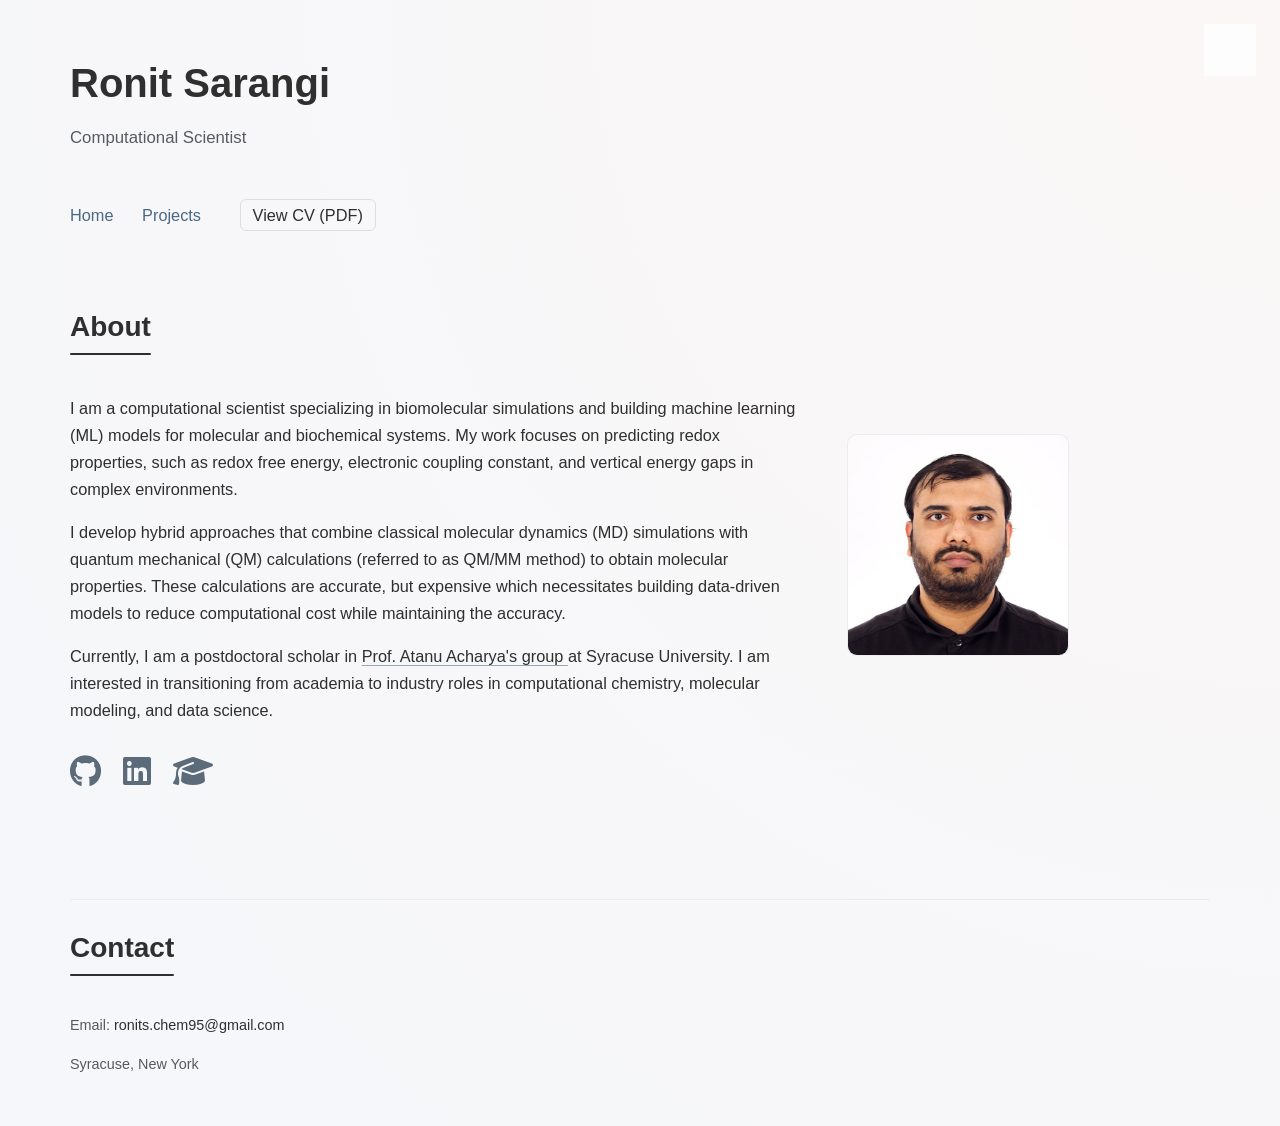
<file: index.html>
<!DOCTYPE html>
<html lang="en">
    <head>
        <link rel="preconnect" href="https://fonts.googleapis.com">
        <link rel="preconnect" href="https://fonts.gstatic.com" crossorigin>
        <link href="https://fonts.googleapis.com/css2?family=Inter:wght@300;400;500;600&display=swap" rel="stylesheet">

        <meta charset="UTF-8">
        <title>Ronit Sarangi | Computational Scientist</title>
        <meta name="description" content="Computational scientist specializing in biomolecular simulations, machine learning 
        for molecular systems, and computational chemistry.">

        <link rel="stylesheet" href="style.css">
        <link rel="stylesheet" href="https://cdnjs.cloudflare.com/ajax/libs/font-awesome/6.5.1/css/all.min.css"/>

    </head>

    <body>
        <button id="theme-toggle" aria-label="Toggle dark mode">
            <i class="fas fa-moon"></i>
        </button>
        
        <header>
            <h1>Ronit Sarangi</h1>
            <p class="subtitle">Computational Scientist</p>
        </header>

        <nav>
            <a href="index.html">Home</a>
            <a href="projects.html">Projects</a>
            
            <a class="cv-button" href="assets/Resume_Ronit_Sarangi.pdf" target="_blank">
                View CV (PDF)
            </a>
        </nav>
        
        <main>
            <section class="about-section">
                <div class="about-text">

                    <h2 class="section-title">About</h2>
                    <p>
                    I am a computational scientist specializing in biomolecular simulations and building
                    machine learning (ML) models for molecular and biochemical systems. My work focuses 
                    on predicting redox properties, such as redox free energy, electronic coupling 
                    constant, and vertical energy gaps in complex environments.  
                    </p>

                    <p>
                    I develop hybrid approaches that combine classical molecular dynamics (MD) simulations 
                    with quantum mechanical (QM) calculations (referred to as QM/MM method) to obtain 
                    molecular properties. These calculations are accurate, but expensive which necessitates 
                    building data-driven models to reduce computational cost while maintaining the accuracy. 
                    </p>

                    <p>
                    Currently, I am a postdoctoral scholar in <a href="https://www.acharyalab.com/" target="_blank" class="inline-link">
                    Prof. Atanu Acharya's group </a> at Syracuse University.
                    I am interested in transitioning from academia to industry roles in computational chemistry, 
                    molecular modeling, and data science. 
                    </p>

                    <div class="social-icons">

                    <a href="https://github.com/RonitS95" target="_blank" title="GitHub">
                    <i class="fab fa-github"></i>
                    </a>

                    <a href="https://linkedin.com/in/ronit-sarangi-21043a260" target="_blank" title="LinkedIn">
                    <i class="fab fa-linkedin"></i>
                    </a>

                    <a href="https://scholar.google.com/citations?user=qcAlk1kAAAAJ&hl=en&oi=ao" target="_blank" title="Google Scholar">
                    <i class="fas fa-graduation-cap"></i>
                    </a>
                </div>
                </div>
                <div class="profile-image">
                    <img src="assets/1.jpg" alt="Profile photo">
                </div>

            </section>
        </main>

    <footer id="contact">

        <h3 class="section-title">Contact</h3>

        <p>Email: 
            <a href="mailto:ronits.chem95@gmail.com">
            ronits.chem95@gmail.com
            </a>
        </p>
        <p>
        Syracuse, New York
        </p>

    </footer>

    <script>
        const toggleButton =
        document.getElementById("theme-toggle");

        /* Load saved theme */ 
        if (localStorage.getItem("theme") == "dark") {
            document.body.classList.add("dark-mode");

            const icon = toggleButton.querySelector("i");
            icon.classList.remove("fa-moon");
            icon.classList.add("fa-sun");
        }
        
        /* Toggle theme */ 
        toggleButton.addEventListener("click", () => {
        document.body.classList.toggle("dark-mode");

        const icon = toggleButton.querySelector("i");

        if (
            document.body.classList.contains("dark-mode")
        ) {
            icon.classList.remove("fa-moon");
            icon.classList.add("fa-sun");

            localStorage.setItem("theme", "dark");
        } else {
            icon.classList.remove("fa-sun");
            icon.classList.add("fa-moon");

            localStorage.setItem("theme", "light");
        }

    });
    </script>

    </body>
</html>
</file>
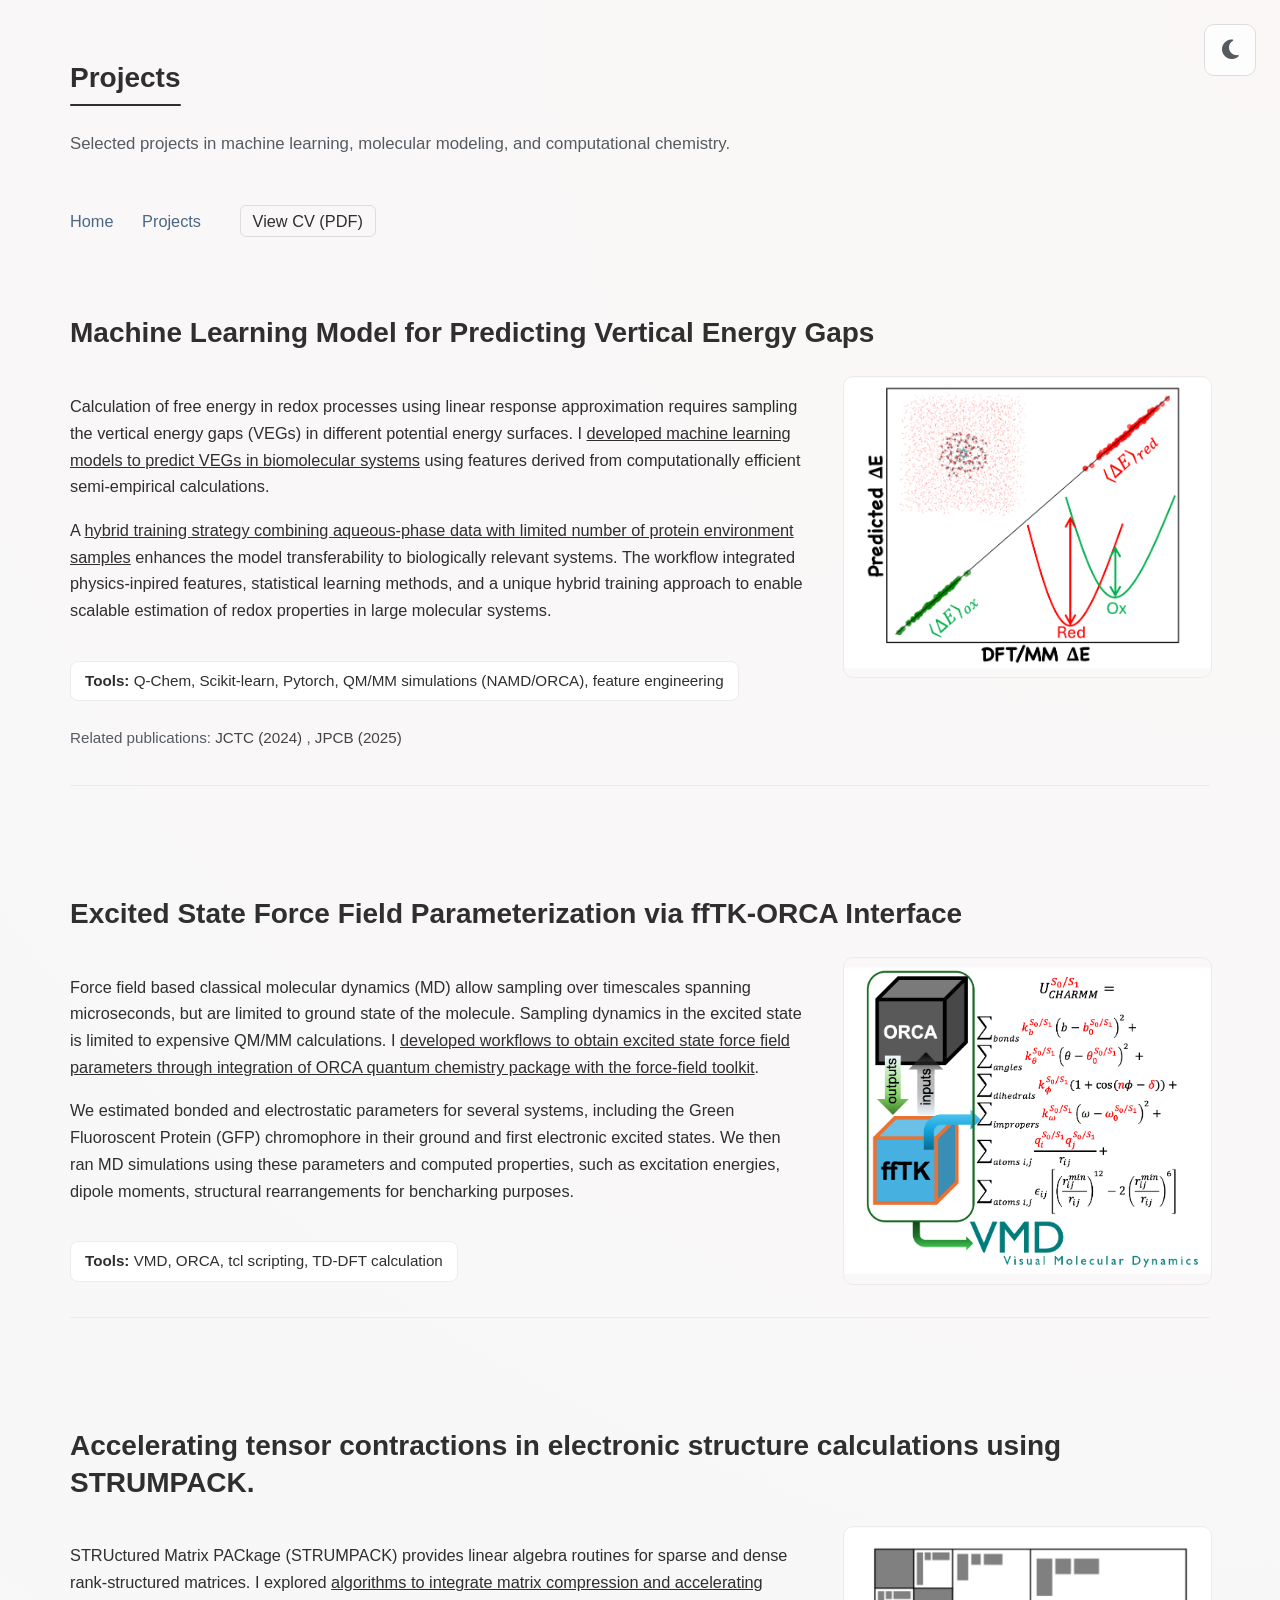
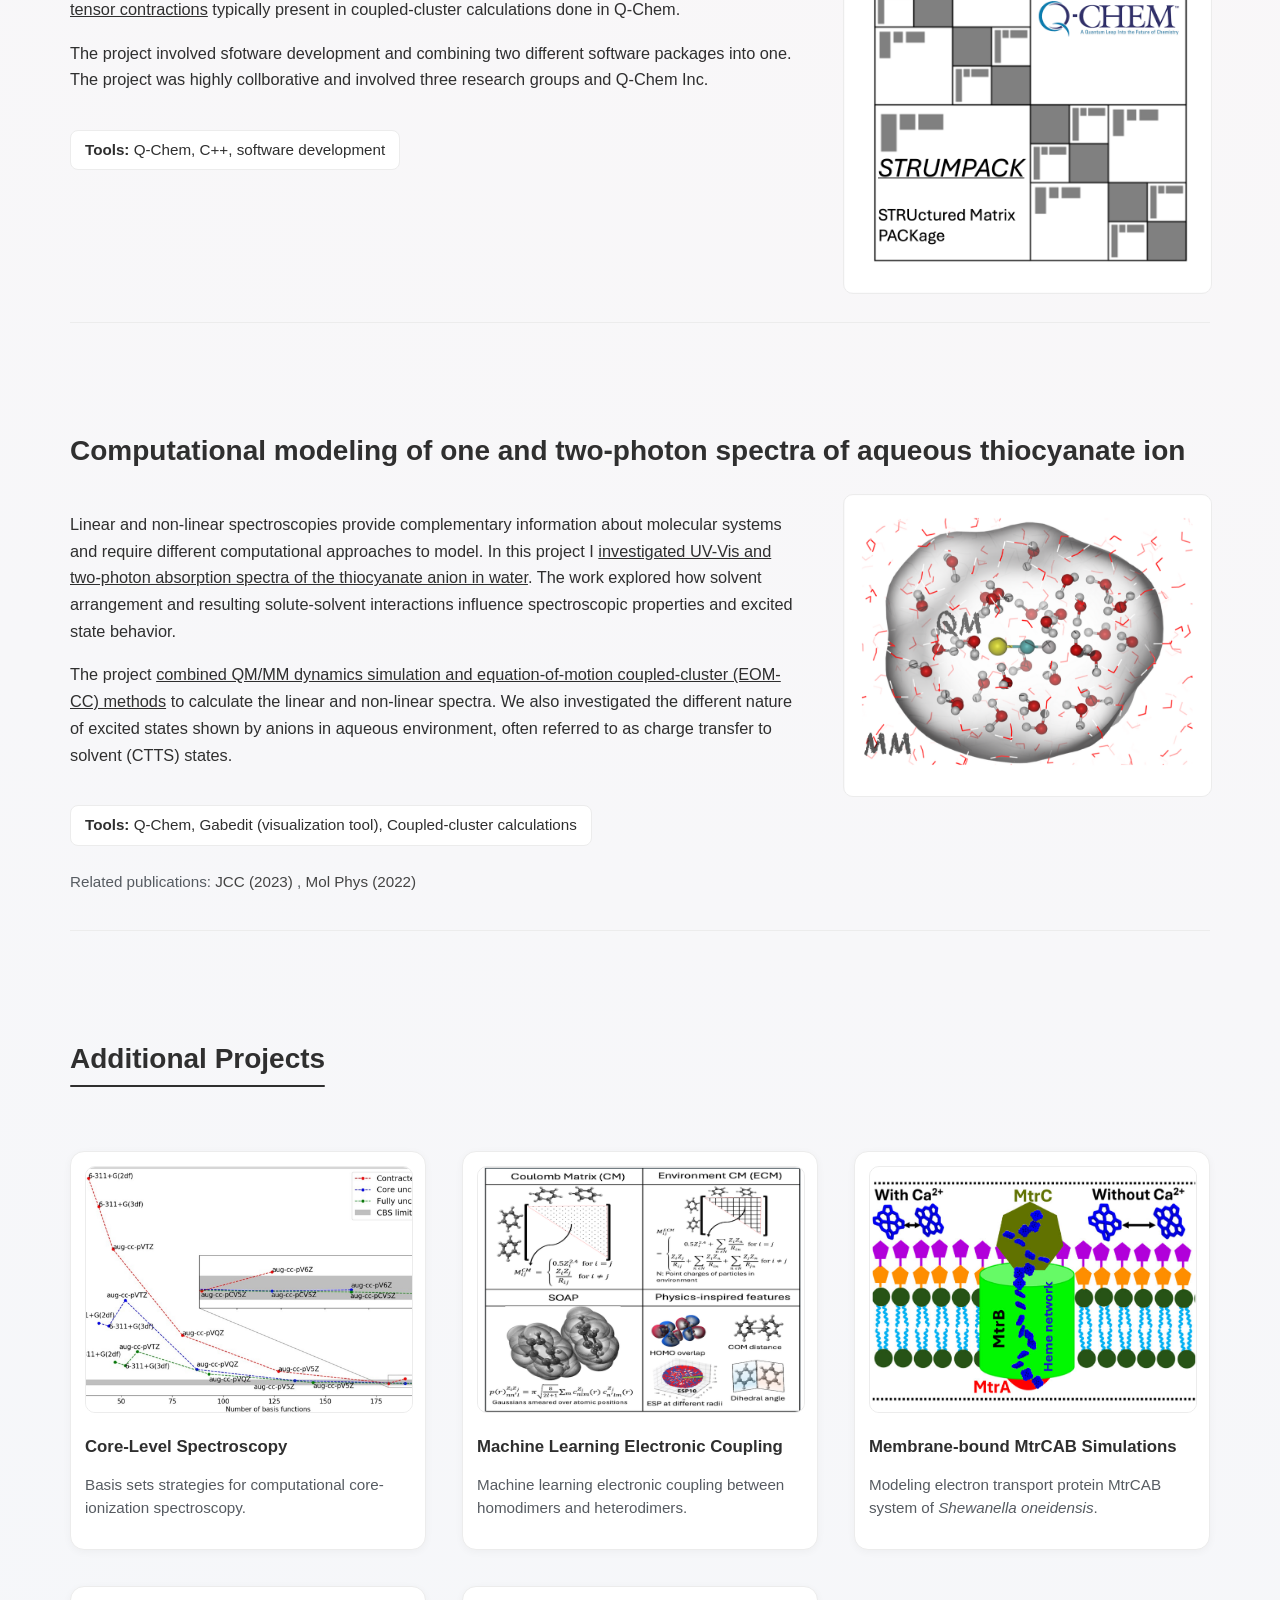
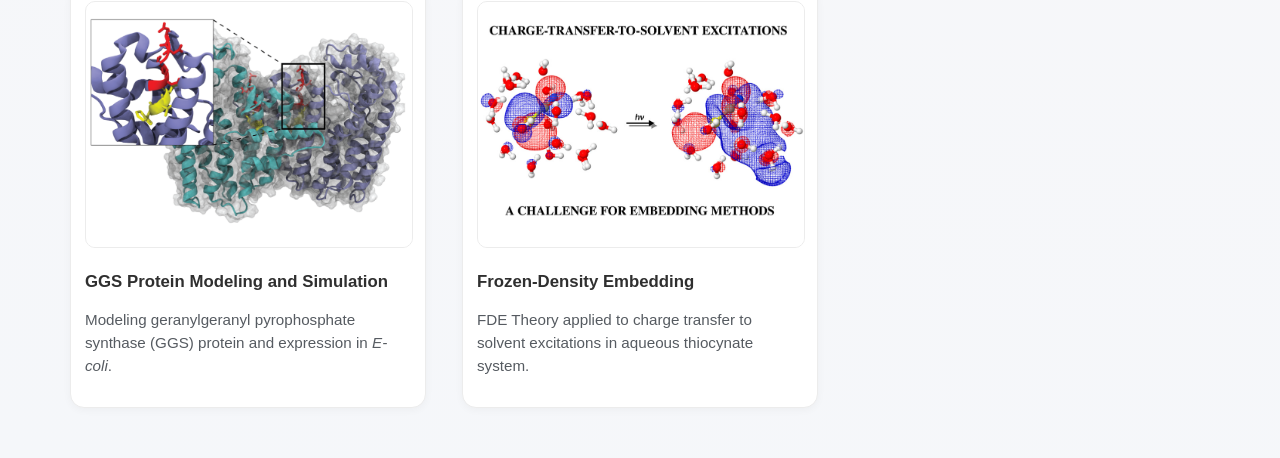
<file: projects.html>
<!DOCTYPE html>
<html lang="en">
<head>
    <link rel="preconnect" href="https://fonts.googleapis.com">
    <link rel="preconnect" href="https://fonts.gstatic.com" crossorigin>
    <link href="https://fonts.googleapis.com/css2?family=Inter:wght@300;400;500;600&display=swap" rel="stylesheet">

    <meta charset="UTF-8">
    <meta name="viewport" content="width=device-width, initial-scale=1.0">
    <title>Projects</title>
    <link rel="stylesheet" href="style.css">
    <link rel="stylesheet" href="https://cdnjs.cloudflare.com/ajax/libs/font-awesome/6.5.1/css/all.min.css"/>

</head>

<body>
    <button id="theme-toggle" aria-label="Toggle dark mode">
            <i class="fas fa-moon"></i>
    </button>
    
<header>
    <h1 class="section-title">Projects</h1>
    <p class="subtitle">
        Selected projects in machine learning, molecular modeling, and computational
        chemistry.
    </p>
</header>

<nav>
    <a href="index.html">Home</a>
    <a href="projects.html">Projects</a>
    
    <a class="cv-button" href="assets/Resume_Ronit_Sarangi.pdf" target="_blank">
                View CV (PDF)
    </a>
</nav>

<main>

<section class="project">

    <h2>Machine Learning Model for Predicting Vertical Energy Gaps</h2>

    <div class="project-content">

        <div class="project-text">
        <p>
            Calculation of free energy in redox processes using linear response
            approximation requires sampling the vertical energy gaps (VEGs) in different
            potential energy surfaces. I <u>developed machine learning models to predict VEGs
            in biomolecular systems</u> using features derived from computationally efficient semi-empirical 
            calculations. 
        </p>

        <p>
            A <u>hybrid training strategy combining aqueous-phase data with limited number of 
            protein environment samples</u> enhances the model transferability to biologically
            relevant systems. The workflow integrated physics-inpired features, statistical 
            learning methods, and a unique hybrid training approach to enable scalable 
            estimation of redox properties in large molecular systems. 
        </p>

        <p class="tools">
            <strong>Tools:</strong> Q-Chem, Scikit-learn, Pytorch, QM/MM simulations (NAMD/ORCA),
            feature engineering
        </p>

        <p class="paper-link">
            Related publications:
            <a href="https://doi.org/10.1021/acs.jctc.4c00715" targer="_blank">
                JCTC (2024)
            </a>,
            <a href="https://doi.org/10.1021/acs.jpcb.5c01121" target="_blank">
                JPCB (2025)
            </a>
        </p>

        </div>

        <div class="project-image">
            <img src="assets/ml_veg.png" alt="Graphical abstract of the ML model">
        </div>

    </div>

</section>

<section class="project">

    <h2>Excited State Force Field Parameterization via ffTK-ORCA Interface</h2>

    <div class="project-content">

        <div class="project-text">
        <p>
            Force field based classical molecular dynamics (MD) allow sampling over timescales
            spanning microseconds, but are limited to ground state of the molecule. Sampling 
            dynamics in the excited state is limited to expensive QM/MM calculations. I <u>developed 
            workflows to obtain excited state force field parameters 
            through integration of ORCA quantum chemistry package with the force-field toolkit</u>. 
        </p>

        <p>
             We estimated bonded and electrostatic parameters for several systems, including the Green
             Fluoroscent Protein (GFP) chromophore in their ground and first electronic excited states.
             We then ran MD simulations using these parameters and computed properties, such as excitation
             energies, dipole moments, structural rearrangements for bencharking purposes. 
        </p>

        <p class="tools">
            <strong>Tools:</strong> VMD, ORCA, tcl scripting, TD-DFT calculation
        </p>
        </div>

        <div class="project-image">
            <img src="assets/fftk-orca.png" alt="Graphical abstract of the ML model">
        </div>
    </div>

</section>

<section class="project">

    <h2>Accelerating tensor contractions in electronic structure calculations using STRUMPACK.</h2>

    <div class="project-content">

        <div class="project-text">
        <p>
            STRUctured Matrix PACkage (STRUMPACK) provides linear algebra routines for sparse and dense 
            rank-structured matrices. I explored <u>algorithms to integrate matrix compression and 
            accelerating tensor contractions</u> typically present in coupled-cluster calculations done in 
            Q-Chem.  
        </p>

        <p>
            The project involved sfotware development and combining two different software packages into one.
            The project was highly collborative and involved three research groups and Q-Chem Inc. 
        </p>

        <p class="tools">
            <strong>Tools:</strong> Q-Chem, C++, software development
        </p>

        </div>

        <div class="project-image">
            <img src="assets/strum.png" alt="Graphical abstract of the ML model">
        </div>

    </div>
        
</section>

<section class="project">

    <h2>Computational modeling of one and two-photon spectra of aqueous thiocyanate ion</h2>

    <div class="project-content">

        <div class="project-text">
        <p>
            Linear and non-linear spectroscopies provide complementary information about molecular systems 
            and require different computational approaches to model. In this project I <u>investigated UV-Vis 
            and two-photon absorption spectra of the thiocyanate anion in water</u>. 
            The work explored how solvent arrangement and resulting solute-solvent interactions influence 
            spectroscopic properties and excited state behavior.

        </p>

        <p>
            The project <u>combined QM/MM dynamics simulation and equation-of-motion coupled-cluster 
            (EOM-CC) methods</u> to calculate the linear and non-linear spectra. We also investigated
            the different nature of excited states shown by anions in aqueous environment, often referred to 
            as charge transfer to solvent (CTTS) states.
        </p>

        <p class="tools">
            <strong>Tools:</strong> Q-Chem, Gabedit (visualization tool), Coupled-cluster calculations
        </p>

        <p class="paper-link">
            Related publications:
            <a href="https://doi.org/10.1002/jcc.27282" targer="_blank">
                JCC (2023)
            </a>,
            <a href="https://doi.org/10.1080/00268976.2022.2148582" target="_blank">
                Mol Phys (2022)
            </a>
        </p>

        </div>

        <div class="project-image">
            <img src="assets/scn-1h.png" alt="Graphical abstract of the ML model">
        </div>

    </div>
        
</section>

<section class="additional-projects">

    <h1 class="section-title">Additional Projects</h1>

    <div class="archive-grid">
        <div class="archive-card">

            <img src="assets/basis.jpg" alt="Project image">

            <h3> Core-Level Spectroscopy</h3>

            <p>
                Basis sets strategies for computational core-ionization 
                spectroscopy. 
            </p>

        </div>

        <div class="archive-card">

            <img src="assets/coup.png" alt="Project image">

            <h3> Machine Learning Electronic Coupling</h3>

            <p>
                Machine learning electronic coupling
                between homodimers and heterodimers.
            </p>

        </div>

        <div class="archive-card">

            <img src="assets/mtrc.png" alt="Project image">

            <h3> Membrane-bound MtrCAB Simulations</h3>

            <p>
                Modeling electron transport protein MtrCAB system of 
                <i>Shewanella oneidensis</i>.
            </p>

        </div>

        <div class="archive-card">

            <img src="assets/ggpp.png" alt="Project image">

            <h3> GGS Protein Modeling and Simulation</h3>

            <p>
                Modeling geranylgeranyl pyrophosphate synthase (GGS) protein and expression 
                in <i>E-coli</i>.
            </p>

        </div>

        <div class="archive-card">

            <img src="assets/mm-dft.png" alt="Project image">

            <h3> Frozen-Density Embedding</h3>

            <p>
                FDE Theory applied to charge transfer 
                to solvent excitations in aqueous thiocynate system.
            </p>

        </div>
    </div>
</section>

</main>
    <script>
        const toggleButton =
        document.getElementById("theme-toggle");

        /* Load saved theme */ 
        if (localStorage.getItem("theme") == "dark") {
            document.body.classList.add("dark-mode");

            const icon = toggleButton.querySelector("i");
            icon.classList.remove("fa-moon");
            icon.classList.add("fa-sun");
        }
        
        /* Toggle theme */ 
        toggleButton.addEventListener("click", () => {
        document.body.classList.toggle("dark-mode");

        const icon = toggleButton.querySelector("i");

        if (
            document.body.classList.contains("dark-mode")
        ) {
            icon.classList.remove("fa-moon");
            icon.classList.add("fa-sun");

            localStorage.setItem("theme", "dark");
        } else {
            icon.classList.remove("fa-sun");
            icon.classList.add("fa-moon");

            localStorage.setItem("theme", "light");
        }

    });
    </script>
</body>
</html>
</file>
<file: style.css>
:root {
    --bg-color: #f8f9fb;
    --text-color: #2f2f2f;
    --card-color: #ffffff;
    --border-color: #ececec;

    --gradient-start: #fbf7f7;
    --gradient-end: #f5f7fa;

    --muted-text: #565b61;
    --link-color: #4a6785;

    --toggle-bg: rgba(255,255,255,0.75);
    --toggle-border: #dddddd;

    --hover-color: #2f2f2f;
    --paper-link-color: #444444;
}

body.dark-mode {
    --bg-color: #111418;
    --text-color: #e7e7e7;
    --card-color: #1b2128;
    --border-color: #2b3138;

    --gradient-start: #15191f;
    --gradient-end: #111418;
    --link-color: #8fb3d9;

    --toggle-bg: rgba(30,35,42,0.85);
    --toggle-border: #2f3740;

    --hover-color: #ffffff;
    --paper-link-color: #b8c7d9;
}

body {
    font-family: -apple-system, BlinkMacSystemFont, "Segoe UI", sans-serif; 
    /*font-family: 'Inter', sans-serif;*/
    font-size: 1.02rem;
    line-height: 1.65;

    margin: 50px auto;
    max-width: 1140px;
    padding: 0 24px;

    color: var(--text-color);
    background-color: var(--bg-color);
    background:
    radial-gradient(
    circle at top right,
    var(--gradient-start),
    var(--gradient-end)
);
    /* comment this out when finished */
    /*outline: 1px solid red; */
}

#theme-toggle {
    position: fixed;
    display: flex;
    align-items: center;
    justify-content: center;

    top: 24px;
    right: 24px;
    width: 52px;
    height: 52px;

    border: 1px solid var(--toggle-border);
    border-radius: 10px;

    background-color: var(--toggle-bg);
    color: var(--muted-text);

    cursor: pointer;
    font-size: 1.4rem;
    backdrop-filter: blur(8px);

    transition:
        background-color  0.2s ease,
        border-color 0.2s ease,
        transform 0.2s ease,
        color 0.2s ease;

    z-index: 1000;
}

#theme-toggle:hover {
    transform: translateY(-2px);
    border-color: #aaaaaa; 
}

/* ---------- Typography ---------- */

h1 {
    font-size: 2.5rem;
    font-weight: 600;
    margin-bottom: 8px;
}

h2 {
    font-size: 1.75rem;
    font-weight: 600;
    line-height: 1.3;
    margin-top: 10px;
    margin-bottom: 24px;

    position: relative;
    display: inline-block;
}

.section-title {
    font-size: 1.75rem;
    font-weight: 600;
    line-height: 1.3;
    margin-top: 10px;
    margin-bottom: 24px;

    position: relative;
    display: inline-block;
}
.section-title::after {
    content: "";
    display: block;
    width: 100%;
    height: 2px;
    margin-top: 8px;
    background-color: var(--text-color);
    border-radius: 2px;
}

.subtitle {
    color: var(--muted-text);
    font-size: 1.05rem;
    margin-top: 0;
}

/* ---------- Navigation ---------- */

nav {
    margin: 50px 0 70px 0;
}

nav a {
    margin-right: 24px;
    text-decoration: none;
    color: var(--link-color);
    font-weight: 500;
    transition: color 0.2s ease;
}

nav a:hover {
    color: var(--text-color);
    text-decoration: underline;
}

.cv-button {
    margin-left: 10px;
    padding: 6px 12px;
    border: 1px solid #ddd;
    border-radius: 6px;
    text-decoration: none;
    color: var(--text-color);
    font-weight: 500;

    transition: all 0.2s ease;
}

.cv-button:hover {
    border-color: #aaa;
    color: var(--text-color);
}

/* ---------- Homepage About Section ---------- */

.about-section {
    display: flex;
    gap: 50px;
    align-items: center;
    margin-top: 60px;
}

.about-text {
    flex: 2;
}

.profile-image {
    flex: 1;
}

.profile-image img {
    width: 220px;
    height: 220px;
    object-fit: cover;
    border-radius: 10px;
    border: 1px solid #ececec
}

.inline-link {
    color: inherit;
    text-decoration: underline;
    text-decoration-color: #9aa7b3;
    text-underline-offset: 3px;
    transition: color 0.2s ease,
                text-decoration-color 0.2s ease;
}

.inline-link:hover {
    color: #4a6785;
    text-decoration-color: #4a6785;
}

.social-icons {
    margin-top: 22px;
    display: flex;
    gap: 22px;
}

.social-icons a {
    color: #5b6b7a;
    font-size: 2rem;
    transition: color 0.2s ease, transform 0.2s ease;
}

.social-icons a:hover {
    color: var(--hover-color);
    transform: translateY(-2px);
}



/* ---------- Project Sections ---------- */

.project {
    margin-top: 60px;
    margin-bottom: 100px;
    padding-bottom: 20px;
    border-bottom: 1px solid var(--border-color);
}

.project-content {
    display: flex;
    gap: 40px;
    align-items: flex-start;
}

.project-text {
    flex: 2;
}

.project-image {
    flex: 1;
}

.project-image img {
    width: 100%;
    height: auto;
    border-radius: 10px;
    border: 1px solid var(--border-color);
}

.project h2 {
    line-height: 1.3;
    margin-bottom: 25px;
}

.paper-link {
    margin-top: 8px;
    font-size: 0.95rem;
    color: var(--muted-text);
}

.paper-link a {
    color: var(--paper-link-color);
    text-decoration: none;
}

.paper-link a:hover {
    color: var(--hover-color);
    text-decoration: underline;
}

.tools {
    display: inline-block;
    margin-top: 20px;
    padding: 8px 14px;

    border: 1px solid var(--border-color);
    border-radius: 8px;

    color: var(--text-color);
    background-color: var(--card-color);
    font-size: 0.95rem;
    line-height: 1.5;
}

/* ---------- Additional Project ---------- */

.archive-grid {
    display: grid;
    grid-template-columns: repeat(auto-fit, minmax(280px, 1fr));
    gap: 36px;
    margin-top: 40px;
}

.archive-card {
    background: var(--card-color);
    padding: 14px;
    border-radius: 14px;
    border: 1px solid var(--border-color);
    box-shadow: 0 2px 8px rgba(0,0,0,0.04);
    transition: transform 0.2s ease,
                box-shadow 0.2s ease;
}

.archive-card img {
    width: 100%;
    aspect-ratio: 4 / 3;
    object-fit: cover;
    transition: translateY(-3px);
    border-radius: 10px;
    border: 1px solid var(--border-color);
}

.archive-card:hover {
    transform: translateY(-3px);
    box-shadow: 0 6px 18px rgba(0,0,0,0.07);
}

.archive-card h3 {
    margin-top: 16px;
    margin-bottom: 8px;
    font-size: 1.05rem;
    line-height: 1.35;
}

.archive-card p {
    font-size: 0.95rem;
    color: var(--muted-text);
    line-height: 1.5;
}

/* ---------- Footer ---------- */

footer {
    margin-top: 100px;
    padding-top: 20px;
    font-size: 0.9rem;
    color: var(--muted-text);
    border-top: 1px solid var(--border-color);
}

footer h3 {
    font-size: 1.1rem;
    margin-bottom: 16px;
    color: var(--text-color);
}

footer p {
    margin-bottom: 10px;
}

footer a {
    color: var(--text-color);
    text-decoration: none;
}

footer a:hover {
    text-decoration: underline;
}

/* ---------- Responsive Design ---------- */

@media (max-width: 768px) {
    body {
        margin: 40px auto;
    }
    .project-content {
        flex-direction: column;
    }
    .about-section {
        flex-direction: column-reverse;
        align-items: flex-start;
    }
    .profile-image img {
        width: 180px;
        height: 180px;
    }
}
</file>
